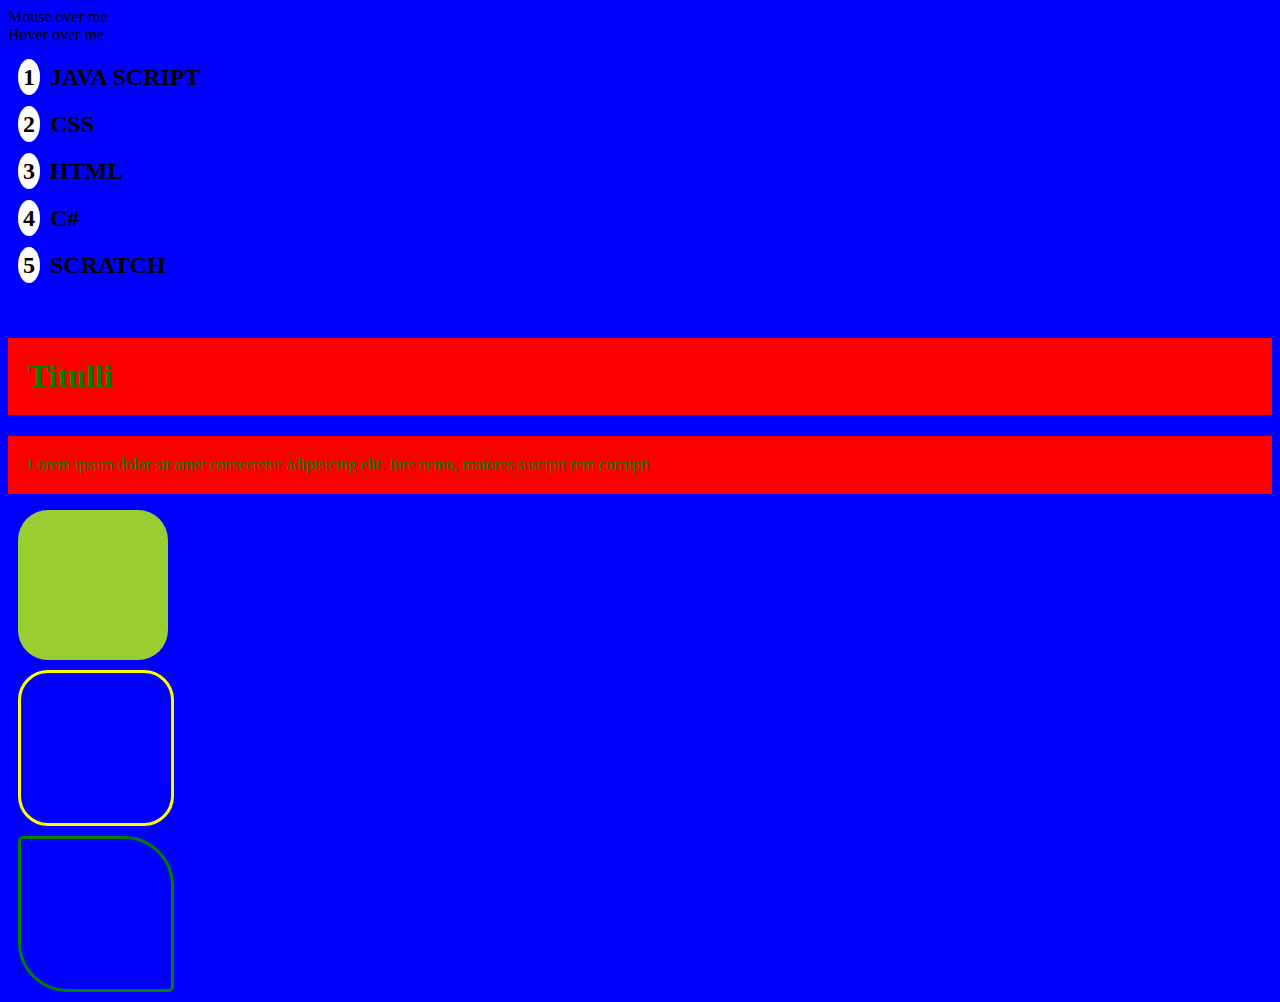
<file: moduli 17 pt1/index.html>
<!DOCTYPE html>
	<html>
	<head>
		<title>Lesson 17 - Pt1</title>
		<link rel="stylesheet" type="text/css" href="css/style.css">
	</head>
	<body>
     
		<div class="dropdown">
			<span>Mouse over me</span>
			<div class="dropdown-content">
				<p>Hello Word</p>
				<p>Hello Word</p>
				<p>Hello Word</p>
			</div>
		</div>
        <br>

        <div class="tooltip"> Hover over me
        <span class="tooltiptext"> Tooltiptext</span>
    </div>
	<br>

	<div id="counter-container">
		<h2>JAVA SCRIPT</h2>
		<h2>CSS</h2>
		<h2>HTML</h2>
		<h2>C#</h2>
		<h2>SCRATCH</h2>
	</div>

	<br>

	<h1>Titulli</h1>
	<p>Lorem ipsum dolor sit amet consectetur adipisicing elit.
		 Iure nemo, maiores suscipit rem corrupti
			</p>

		  <div id="example-one"></div>
		  <div id="example-two"></div>
		  <div id="example-three"></div>
		  <div id="example-four"></div>
		  <div id="example-five"></div>
    </body>
</html>
</file>
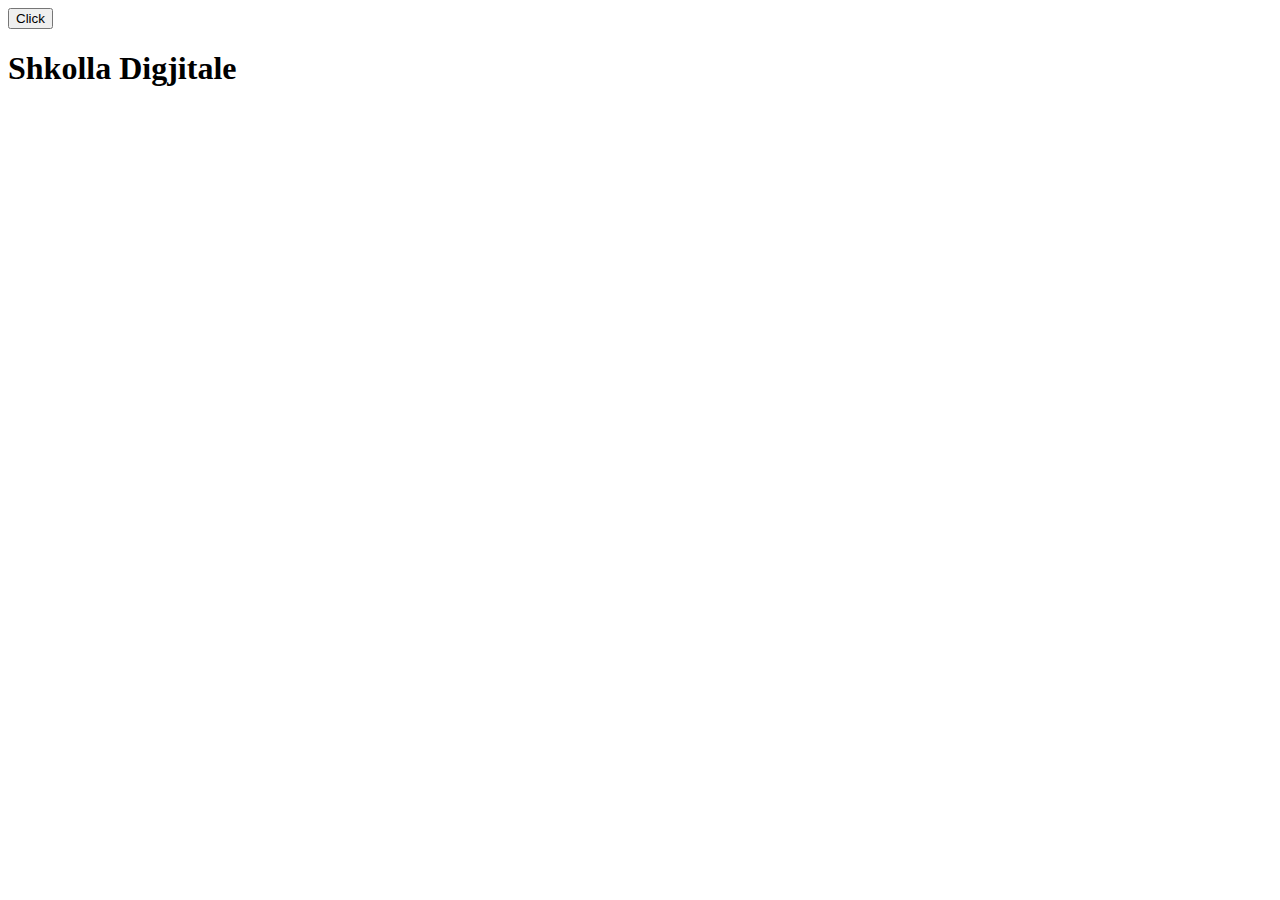
<file: moduli 28/index.html>
<!DOCTYPE html>
<html lang="en">
<head>
    <meta charset="UTF-8">
    <meta name="viewport" content="width=device-width, initial-scale=1.0">
    <title>Lesson28</title>
</head>
<body>
    
<!-- <button id="btn1">Click</button>
<button id="btn2">Over</button>
<button id="btn3">Leave</button>
<button id="btn4">Scroll</button> -->

<button id="btn1">Click</button>

<h1 id="txt1">Shkolla Digjitale</h1>










<script src="js/main.js"></script>
</body>
</html>
</file>
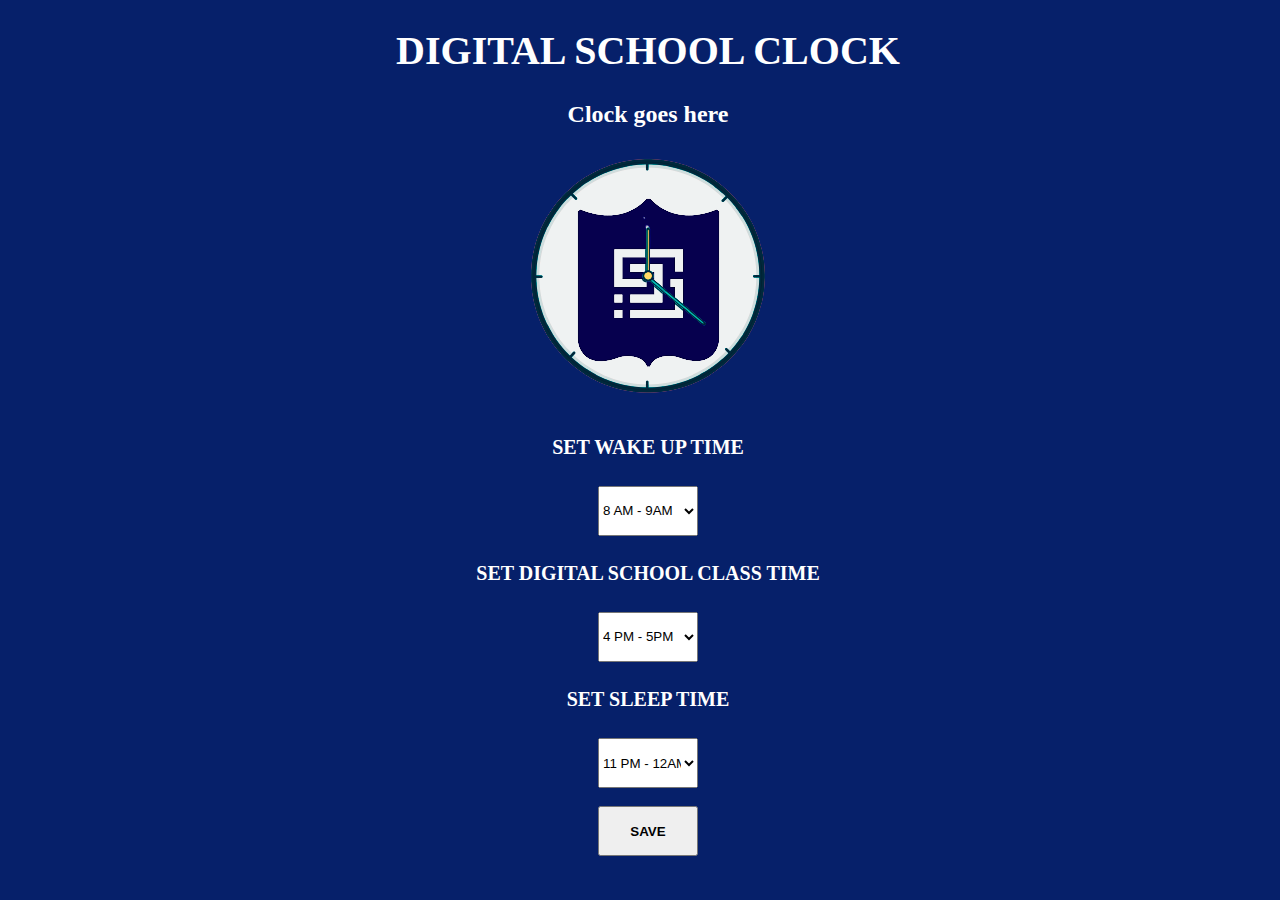
<file: moduli 30 part-2/index.html>
<!DOCTYPE html>
<html>
<head>
	<meta charset="utf-8">
	<meta name="viewport" content="width=device-width, initial-scale=1">
	<title>Lesson 30 - Pt2</title>
	<link rel="stylesheet" type="text/css" href="style/style.css">
</head>
<body>
	<h1>DIGITAL SCHOOL CLOCK</h1>
	<h2 id="clock">Clock goes here</h2>
	<picture>
		<img id="timeImage" src="img/ds_clock.png">
	</picture>
	<h4>SET WAKE UP TIME</h4>
	 <select id="wakeUpTimeSelector">
      <option value="1">1 AM - 2AM</option>
      <option value="2">2 AM - 3AM</option>
      <option value="3">3 AM - 4AM</option>
      <option value="4">4 AM - 5AM</option>
      <option value="5">5 AM - 6AM</option>
      <option value="6">6 AM - 7AM</option>
      <option value="7">7 AM - 8AM</option>
      <option value="8" selected>8 AM - 9AM</option>
      <option value="9">9 AM - 10AM</option>
      <option value="10">10 AM - 11AM</option>
      <option value="11">11 AM - 12PM</option>
      <option value="12">12 PM - 1PM</option>
      <option value="13">1 PM - 2PM</option>
      <option value="14">2 PM - 3PM</option>
      <option value="15">3 PM - 4PM</option>
      <option value="16">4 PM - 5PM</option>
      <option value="17">5 PM - 6PM</option>
      <option value="18">6 PM - 7PM</option>
      <option value="19">7 PM - 8PM</option>
      <option value="20">8 PM - 9PM</option>
      <option value="21">9 PM - 10PM</option>
      <option value="22">10 PM - 11PM</option>
      <option value="23">11 PM - 12AM</option>
      <option value="24">12 AM - 1AM</option>
    </select>

  	

    <h4>SET DIGITAL SCHOOL CLASS TIME</h4>
	 <select id="dsTimeSelector">
      <option value="1">1 AM - 2AM</option>
      <option value="2">2 AM - 3AM</option>
      <option value="3">3 AM - 4AM</option>
      <option value="4">4 AM - 5AM</option>
      <option value="5">5 AM - 6AM</option>
      <option value="6">6 AM - 7AM</option>
      <option value="7">7 AM - 8AM</option>
      <option value="8">8 AM - 9AM</option>
      <option value="9">9 AM - 10AM</option>
      <option value="10">10 AM - 11AM</option>
      <option value="11">11 AM - 12PM</option>
      <option value="12">12 PM - 1PM</option>
      <option value="13">1 PM - 2PM</option>
      <option value="14">2 PM - 3PM</option>
      <option value="15">3 PM - 4PM</option>
      <option value="16" selected>4 PM - 5PM</option>
      <option value="17">5 PM - 6PM</option>
      <option value="18">6 PM - 7PM</option>
      <option value="19">7 PM - 8PM</option>
      <option value="20">8 PM - 9PM</option>
      <option value="21">9 PM - 10PM</option>
      <option value="22">10 PM - 11PM</option>
      <option value="23">11 PM - 12AM</option>
      <option value="24">12 AM - 1AM</option>
    </select>

    <h4>SET SLEEP TIME</h4>
	 <select id="sleepTimeSelector">
      <option value="1">1 AM - 2AM</option>
      <option value="2">2 AM - 3AM</option>
      <option value="3">3 AM - 4AM</option>
      <option value="4">4 AM - 5AM</option>
      <option value="5">5 AM - 6AM</option>
      <option value="6">6 AM - 7AM</option>
      <option value="7">7 AM - 8AM</option>
      <option value="8" >8 AM - 9AM</option>
      <option value="9">9 AM - 10AM</option>
      <option value="10">10 AM - 11AM</option>
      <option value="11">11 AM - 12PM</option>
      <option value="12">12 PM - 1PM</option>
      <option value="13">1 PM - 2PM</option>
      <option value="14">2 PM - 3PM</option>
      <option value="15">3 PM - 4PM</option>
      <option value="16">4 PM - 5PM</option>
      <option value="17">5 PM - 6PM</option>
      <option value="18">6 PM - 7PM</option>
      <option value="19">7 PM - 8PM</option>
      <option value="20">8 PM - 9PM</option>
      <option value="21">9 PM - 10PM</option>
      <option value="22">10 PM - 11PM</option>
      <option value="23" selected>11 PM - 12AM</option>
      <option value="24">12 AM - 1AM</option>
    </select>

   
    <br>
    <br>

    <button id="saveButton">SAVE</button>

     <script type="text/javascript" src="js/main.js"></script>
</body>
</html>
</file>
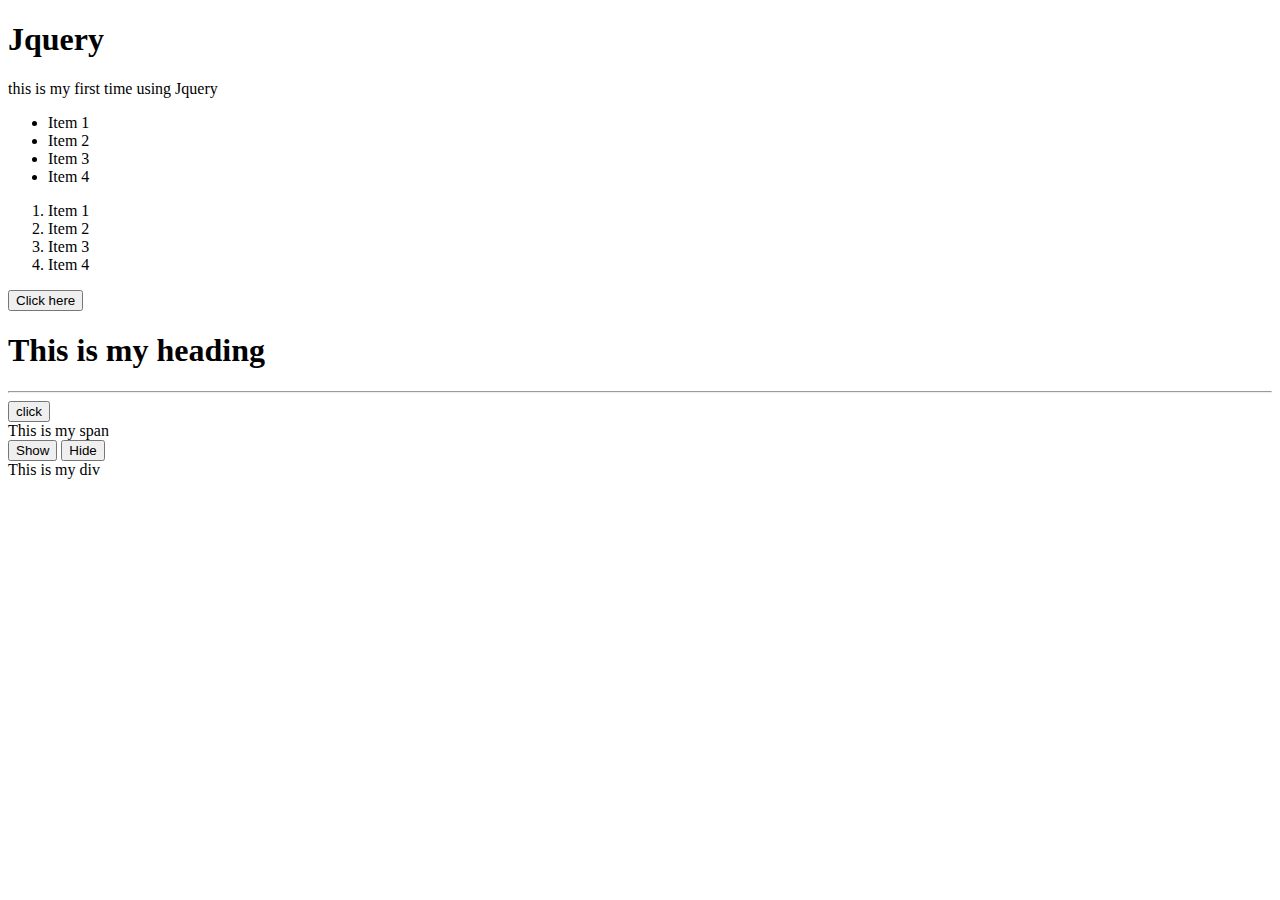
<file: moduli 36/index.html>
<!DOCTYPE html>
<html lang="en">
<head>
    <meta charset="UTF-8">
    <meta name="viewport" content="width=device-width, initial-scale=1.0">
    <title>Document</title>
</head>
<body>


    <h1 id="header">Jquery</h1>

    <p class="paragrafi">this is my first time using Jquery</p>

    <ul>
        <li>Item 1</li>
        <li>Item 2</li>
        <li>Item 3</li>
        <li>Item 4</li>
    </ul>

    <ol>
        <li>Item 1</li>
        <li>Item 2</li>
        <li>Item 3</li>
        <li>Item 4</li>
    </ol>

    <button id="btn">Click here </button>
    <h1 id="h1">This is my heading</h1>
    <hr>

    <button id="btn2">click </button>

    <div id="myDiv">
        <span title="my title">This is my span</span>
    </div>

    <button id="btn3">Show</button>

    <button id="btn4">Hide</button>

    <div class="hidden">
        This is my div
    </div>

    

    <script src="js/jquery-3.7.1.js"></script>
    <script src="js/main.js"></script>
</body>
</html>
</file>
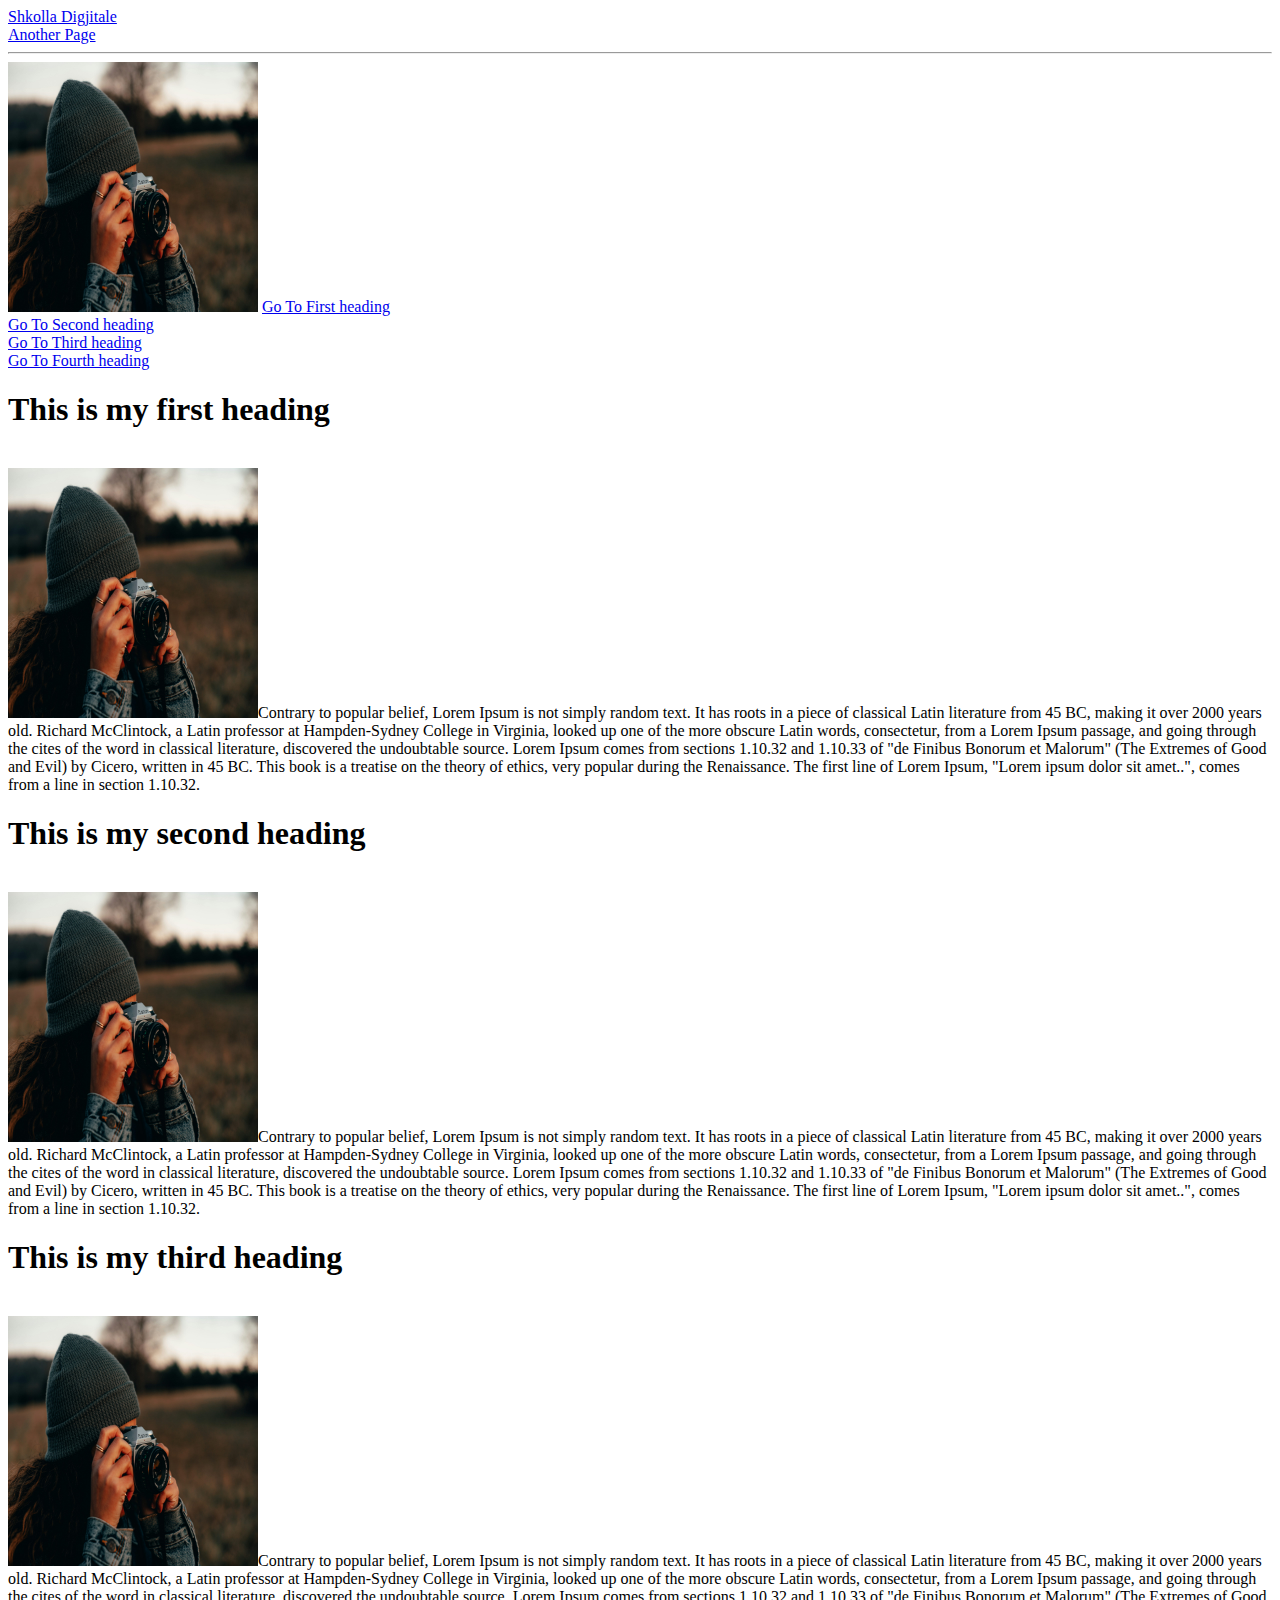
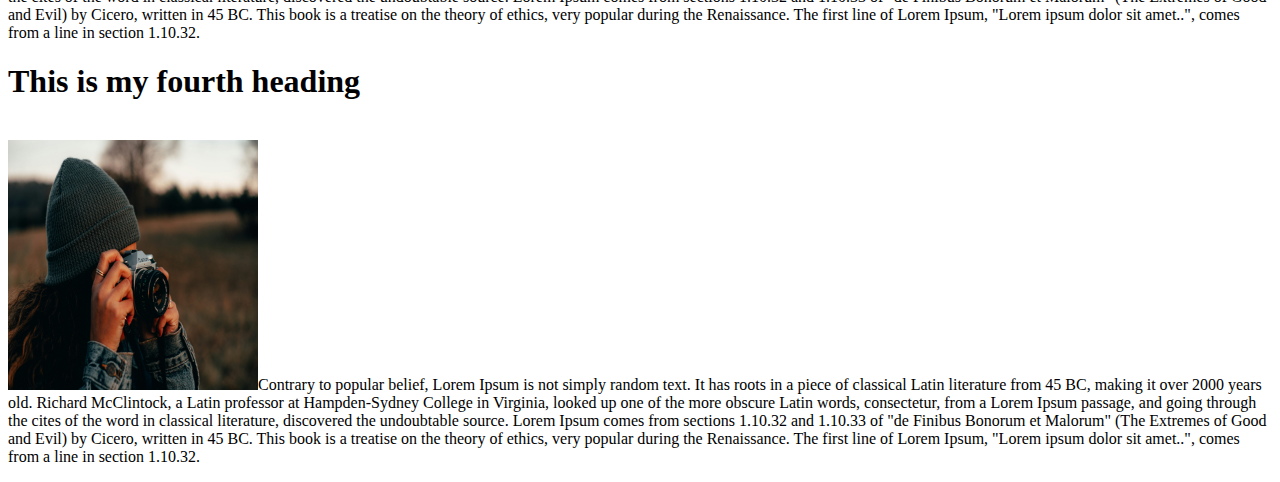
<file: moduli4/index.html>
<html>
    <head>
        <title>Moduli 4 </title>

    </head>
    <body>

        <a href="https://shkolladigjitale.com/"> Shkolla Digjitale</a>
        <br>
        <a href="anotherpage.html">Another Page</a>
        <br>
        <hr>
        <img src="images/1.jpg" width="250" height="250" alt="LOGO"

        <hr>
        
        <a href="#heading_nr1">Go To First heading</a> <br>
        <a href="#heading_nr2">Go To Second heading</a> <br>
        <a href="#heading_nr3">Go To Third heading</a> <br>
        <a href="#heading_nr4">Go To Fourth heading</a> <br>

        <h1 id="heading_nr1">This is my first heading</h1>
        <br>
        <img src="images/1.jpg" width="250" height="250" alt="LOGO"
        <p>Contrary to popular belief, Lorem Ipsum is not simply random text.
             It has roots in a piece of classical Latin literature from 45 BC,
              making it over 2000 years old. Richard McClintock, a Latin professor
               at Hampden-Sydney College in Virginia, looked up one of the more obscure
                Latin words, consectetur, from a Lorem Ipsum passage, and going through
                 the cites of the word in classical literature, discovered the undoubtable
                  source. Lorem Ipsum comes from sections 1.10.32 and 1.10.33 of "de Finibus
                   Bonorum et Malorum" (The Extremes of Good and Evil) by Cicero, written in 45 BC.
                    This book is a treatise on the theory of ethics, very popular during the Renaissance.
                     The first line of Lorem Ipsum,
                      "Lorem ipsum dolor sit amet..", comes from a line in section 1.10.32.
                    </p>

                    <h1 id="heading_nr2">This is my second heading</h1>
                    <br>
                    <img src="images/1.jpg" width="250" height="250" alt="LOGO"
                    <p>Contrary to popular belief, Lorem Ipsum is not simply random text.
                         It has roots in a piece of classical Latin literature from 45 BC,
                          making it over 2000 years old. Richard McClintock, a Latin professor
                           at Hampden-Sydney College in Virginia, looked up one of the more obscure
                            Latin words, consectetur, from a Lorem Ipsum passage, and going through
                             the cites of the word in classical literature, discovered the undoubtable
                              source. Lorem Ipsum comes from sections 1.10.32 and 1.10.33 of "de Finibus
                               Bonorum et Malorum" (The Extremes of Good and Evil) by Cicero, written in 45 BC.
                                This book is a treatise on the theory of ethics, very popular during the Renaissance.
                                 The first line of Lorem Ipsum,
                                  "Lorem ipsum dolor sit amet..", comes from a line in section 1.10.32.
                                </p>

                                <h1 id="heading_nr3">This is my third heading</h1>
                                <br>
                                <img src="images/1.jpg" width="250" height="250" alt="LOGO"
                                <p>Contrary to popular belief, Lorem Ipsum is not simply random text.
                                     It has roots in a piece of classical Latin literature from 45 BC,
                                      making it over 2000 years old. Richard McClintock, a Latin professor
                                       at Hampden-Sydney College in Virginia, looked up one of the more obscure
                                        Latin words, consectetur, from a Lorem Ipsum passage, and going through
                                         the cites of the word in classical literature, discovered the undoubtable
                                          source. Lorem Ipsum comes from sections 1.10.32 and 1.10.33 of "de Finibus
                                           Bonorum et Malorum" (The Extremes of Good and Evil) by Cicero, written in 45 BC.
                                            This book is a treatise on the theory of ethics, very popular during the Renaissance.
                                             The first line of Lorem Ipsum,
                                              "Lorem ipsum dolor sit amet..", comes from a line in section 1.10.32.
                                            </p>

                                            <h1 id="heading_nr4">This is my fourth heading</h1>
                                            <br>
                                            <img src="images/1.jpg" width="250" height="250" alt="LOGO"
                                            <p>Contrary to popular belief, Lorem Ipsum is not simply random text.
                                                 It has roots in a piece of classical Latin literature from 45 BC,
                                                  making it over 2000 years old. Richard McClintock, a Latin professor
                                                   at Hampden-Sydney College in Virginia, looked up one of the more obscure
                                                    Latin words, consectetur, from a Lorem Ipsum passage, and going through
                                                     the cites of the word in classical literature, discovered the undoubtable
                                                      source. Lorem Ipsum comes from sections 1.10.32 and 1.10.33 of "de Finibus
                                                       Bonorum et Malorum" (The Extremes of Good and Evil) by Cicero, written in 45 BC.
                                                        This book is a treatise on the theory of ethics, very popular during the Renaissance.
                                                         The first line of Lorem Ipsum,
                                                          "Lorem ipsum dolor sit amet..", comes from a line in section 1.10.32.
                                                        </p>
                    
 











    </body>



















</html>
</file>
<file: moduli 17 pt1/css/style.css>
:root{

  --primary-color:red;
  --secondary-color:green;
  --padding:20px;
}


.dropdown {
    position: relative;
    display:inline-block;
  }
  .dropdown-content {
  
    display: none;
    position: absolute;
    background-color: aqua;
    min-width: 160px;
    box-shadow: 0px 8px 16px 0px rgb(0, 100, 8);
    padding: 12px 16px;
    z-index: block;
  }

  .dropdown:hover .dropdown-content{
    display: block;
  }

  .tooltip {
    position: relative;
    display: inline-block;
    border-bottom: 1px dotted block;
  }

  .tooltip .tooltiptext {
    visibility: hidden;
    width: 120px;
    background-color: black;
    color: white;
    text-align: center;
    border-radius: 6px;
    padding: absolute;
    z-index: 1;
    /* top: -5px;
    right: 105%; */
  }

  .tooltip:hover .tooltiptext {
    visibility: visible;
  }

  body {
    counter-reset: number;
    background-color: blue;
  }

  h2::before {
    counter-increment: number;
    content: counter(number);
    background-color: white;
    border-radius: 50%;
    padding: 5px;
    color: black;
    margin: 10px;


  }

  h1{
    background-color: var(--primary-color);
    color: var(--secondary-color);
    padding: var(--padding);

  }

  p{
    background-color: var(--primary-color);
    color: var(--secondary-color);
    padding: var(--padding);

  }

  #example-one {
    margin: 10px;
    width: 150px;
    height: 150px;
    border-radius: 30px;
    background: yellowgreen;
  }

  #example-two {
    margin: 10px;
    width: 150px;
    height: 150px;
    border-radius: 30px;
    border: 3px solid yellow;
  }

  #example-three {
    margin: 10px;
    width: 150px;
    height: 150px;
    border-radius: 5px 50px 5px;
    border: 3px solid green;
  }
</file>
<file: moduli 30 part-2/style/style.css>
body{
	width: 100%;
	background-color: #06206a;
	color:  white;
	text-align: center;

}

h4{
	font-size: 20px;

}

h1{
	font-size: 40px;
}


button{
	width: 100px;
	height: 50px;
	font-weight: bold;
}

select{
	width: 100px;
	height: 50px;


}
</file>
